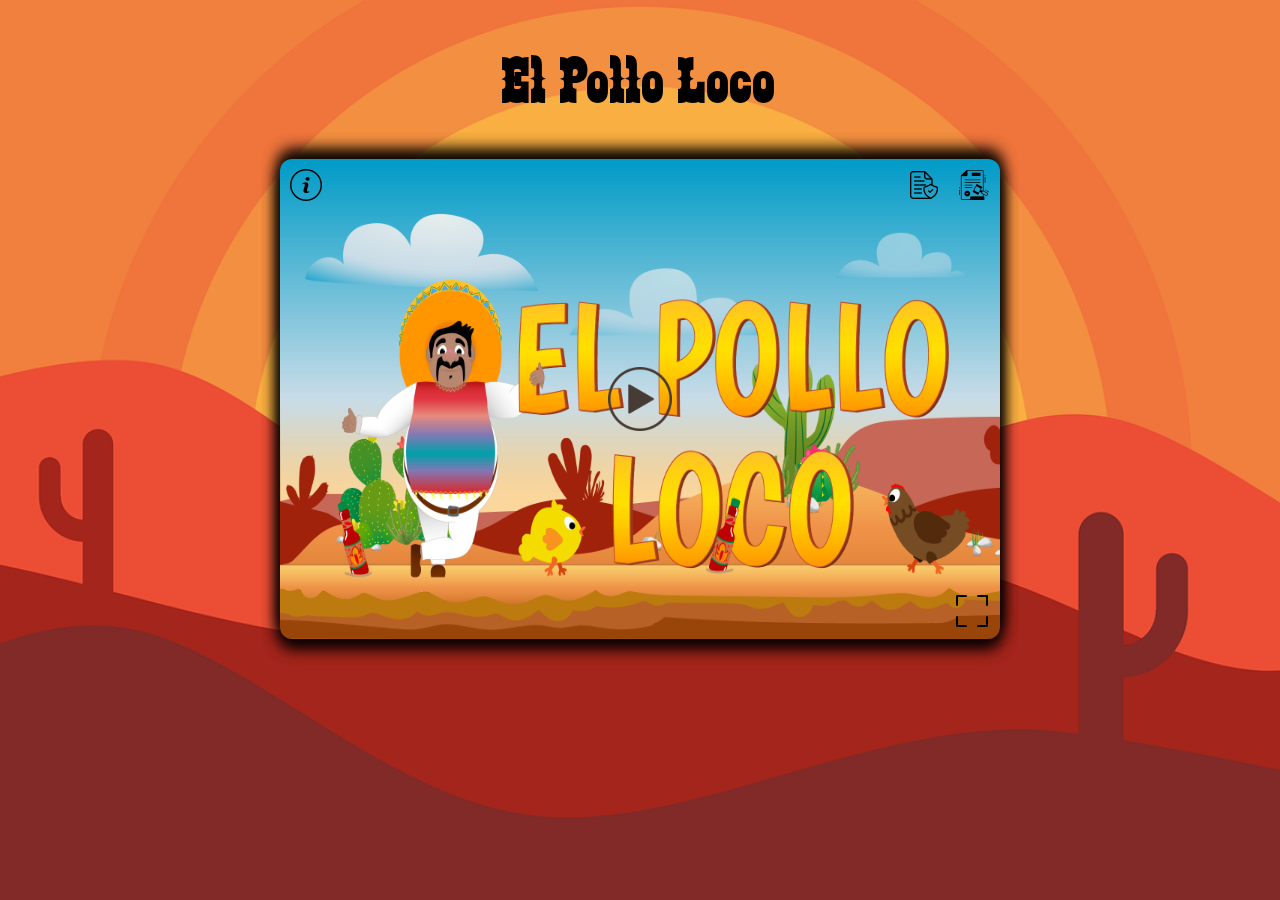
<file: index.html>
<!DOCTYPE html>
<html lang="en" translate="no">
  <head>
    <meta charset="UTF-8" />
    <meta name="viewport" content="width=device-width, initial-scale=1.0" />
    <link rel="icon" type="image/x-icon" href="./img/icons/logo-1.png" />
    <link rel="stylesheet" href="style.css" />
    <title>El Pollo Loco</title>
    <script src="models/drawable-object.class.js"></script>
    <script src="models/movable-object.class.js"></script>
    <script src="models/throwable-object.class.js"></script>
    <script src="models/audioManager.class.js"></script>
    <script src="models/status-bar.class.js"></script>
    <script src="models/background-object.class.js"></script>
    <script src="models/character.class.js"></script>
    <script src="models/chicken.class.js"></script>
    <script src="models/baby-chicken.class.js"></script>
    <script src="models/endboss.class.js"></script>
    <script src="models/cloud.class.js"></script>
    <script src="models/coin.class.js"></script>
    <script src="models/bottle.class.js"></script>
    <script src="models/world.class.js"></script>
    <script src="models/keyboard.class.js"></script>
    <script src="models/level.class.js"></script>
    <script src="levels/level1.js"></script>
    <script src="js/game.js"></script>
  </head>
  <body>
    <h1 id="headline">El Pollo Loco</h1>

    <div id="fullscreen">
      <canvas id="canvas" width="720px" height="480px"></canvas>

      <img
        id="startScreen"
        src="img/9_intro_outro_screens/start/startscreen_1.png"
        alt="START-SCREEN"
      />

      <img
        id="game-over-img"
        src="img/9_intro_outro_screens/game_over/game over.png"
        alt="LOSE-IMG"
        style="display: none"
      />

      <img
        id="win-img"
        src="img/9_intro_outro_screens/win/win_2.png"
        alt="WIN-IMG"
        style="display: none"
      />

      <img
        onclick="startGame()"
        id="play-btn"
        src="img/icons/play-btn.png"
        alt="PLAY-BTN"
      />

      <img
        id="fullscreen-btn"
        class="transform-btn"
        src="img/icons/fullscreen.png"
        alt="FULLSCREEN-BTN"
        onclick="toggleFullScreen()"
      />

      <img
        id="sound-btn"
        class="transform-btn"
        src="img/icons/sound.png"
        alt="SOUND-BTN"
        onclick="soundOff()"
        style="display: none"
      />
      <span id="sound-text" class="hover-text">Sound on</span>

      <img
        id="mute-btn"
        class="transform-btn"
        src="img/icons/mute.png"
        alt="MUTE-BTN"
        onclick="soundOn()"
        style="display: none"
      />
      <span id="mute-text" class="hover-text">Sound off</span>

      <img
        id="info-btn"
        class="transform-btn"
        src="img/icons/info.png"
        alt="INFO-BTN"
        onclick="openInfo()"
      />
      <span id="info-text" class="hover-text">Info</span>

      <img
        id="legal-notice-btn"
        class="transform-btn"
        src="img/icons/notice.png"
        alt="LEGAL-NOTICE-BTN"
        onclick="openLegalNotice()"
      />
      <span id="legal-notice-text" class="hover-text">Legal Notice</span>

      <img
        id="privacy-policity-btn"
        class="transform-btn"
        src="img/icons/policity.png"
        alt="PRIVACY-POLITICY-BTN"
        onclick="openPrivacyPolicity()"
      />
      <span id="privacy-policity-text" class="hover-text">Privacy Policy</span>

      <img id="restart-btn" style="display: none;"  onclick="startGame()" src="img/icons/restart-btn.png" alt="RESTART-BTN">
      <button id="home-btn" style="display: none;" onclick="setupHomeScreen()">HOME</button>

      <div id="info-container" onclick="closePopup()">
        <div id="info-content" onclick="doNotClose(event)">
          <h2>How to Play</h2>
          <ul>
            <li>
              Use <span style="color: brown">'ARROW KEYS'</span> to move the
              character.
            </li>
            <li>Press <span style="color: brown">'SPACE'</span> to jump.</li>
            <li>Collect coins to increase your score.</li>
            <li>Collect bottles to use as projectiles.</li>
            <li>
              Press <span style="color: brown">'D'</span> to throw a bottle at
              enemies.
            </li>
            <li>Survive the enemies, and defeat the endboss.</li>
          </ul>
          <button class="close-btn" onclick="closePopup()">Close</button>
        </div>
      </div>

      <div id="privacy-policity-container" onclick="closePopup()">
        <div id="privacy-policity-content" onclick="doNotClose(event)"></div>
      </div>

      <div id="legal-notice-container" onclick="closePopup()">
        <div id="legal-notice-content" onclick="doNotClose(event)"></div>
      </div>

      <div id="orientation-warning">
        <p>Turn your Device to play !</p>
        <img src="img/icons/phone.png" alt="TURN-LOGO" />
      </div>

      <!-- mobile buttons-->
      <img
        id="left-btn"
        style="display: none"
        src="img/icons/left-btn.png"
        alt="LEFT-BTN"
      />
      <img
        id="right-btn"
        style="display: none"
        src="img/icons/right-btn.png"
        alt="RIGHT-BTN"
      />
      <img
        id="jump-btn"
        style="display: none"
        src="img/icons/jump-btn.png"
        alt="JUMP-BTN"
      />
      <img
        id="throw-btn"
        style="display: none"
        src="img/icons/throw-btn.png"
        alt="THROW-BTN"
      />
    </div>
  </body>
</html>
</file>
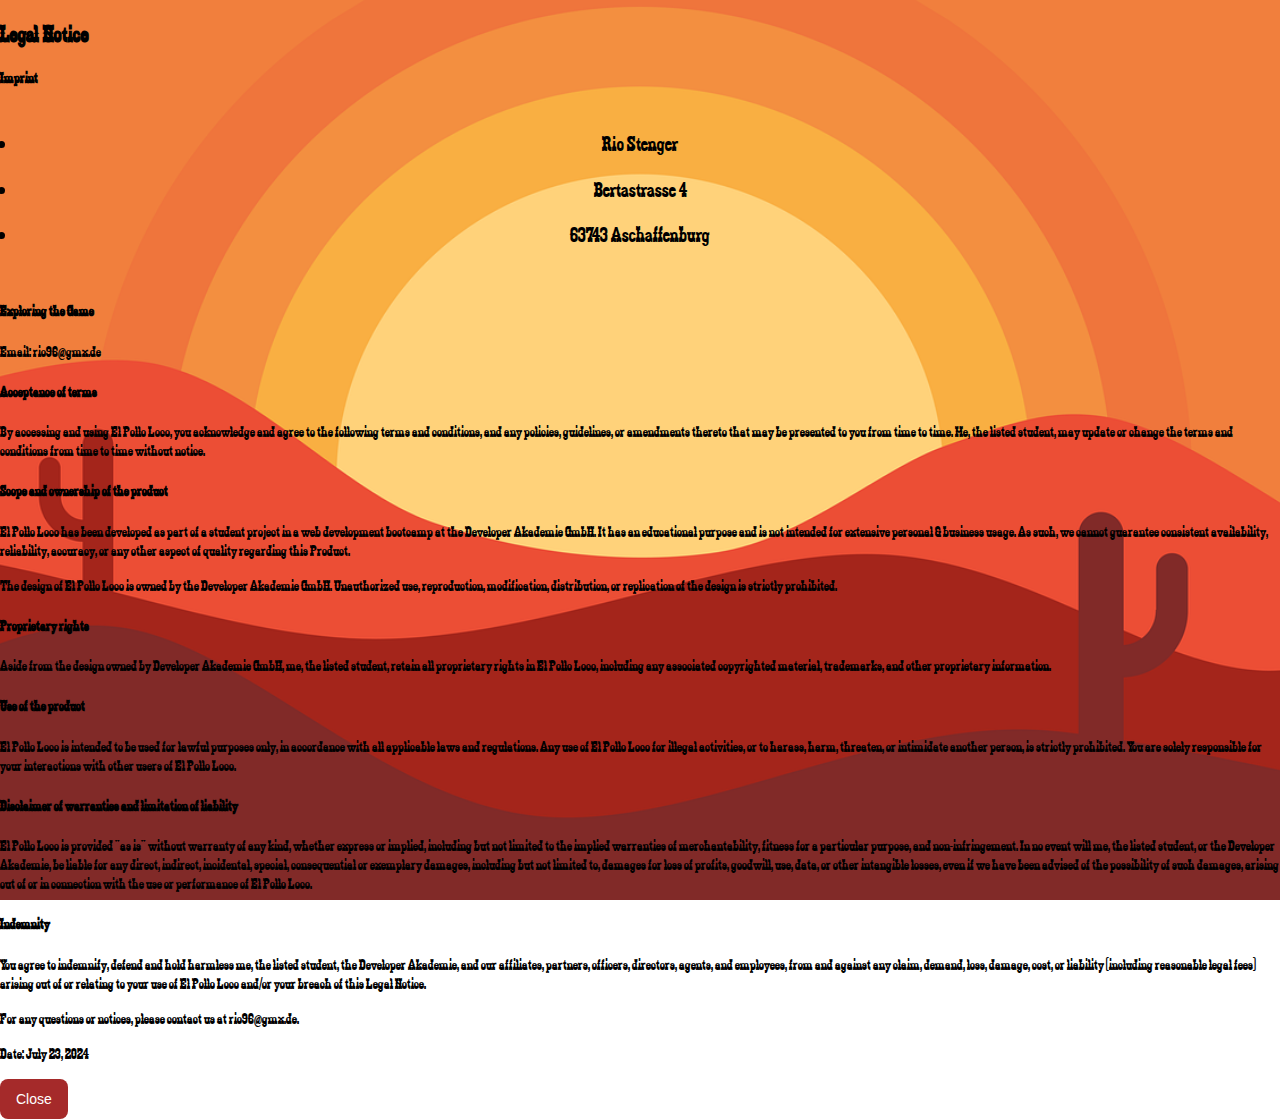
<file: legal-notice.html>
<!DOCTYPE html>
<html lang="de">
  <head>
    <meta charset="UTF-8" />
    <meta
      name="viewport"
      content="width=device-width, initial-scale=1.0, maximum-scale=1.0, user-scalable=no"
    />
    <link rel="icon" type="image/x-icon" href="./assets/img/logo.svg" />
    <title>Legal Notice</title>
    <link rel="stylesheet" href="style.css" />
  </head>
  <body>
    <div>
      <h2>Legal Notice</h2>

      <h4>Imprint</h4>
      <ul>
        <li>Rio Stenger</li>
        <li>Bertastrasse 4</li>
        <li>63743 Aschaffenburg</li>
      </ul>

      <h4><b>Exploring the Game</b></h4>
      <p>Email: rio96@gmx.de</p>

      <h4><b>Acceptance of terms</b></h4>
      <p>
        By accessing and using <a>El Pollo Loco</a>, you acknowledge and agree
        to the following terms and conditions, and any policies, guidelines, or
        amendments thereto that may be presented to you from time to time. Me,
        the listed student, may update or change the terms and conditions from
        time to time without notice.
      </p>

      <h4><b>Scope and ownership of the product</b></h4>
      <p>
        <a>El Pollo Loco</a> has been developed as part of a student project in
        a web development bootcamp at the <a>Developer Akademie GmbH</a>. It has
        an educational purpose and is not intended for extensive personal &
        business usage. As such, we cannot guarantee consistent availability,
        reliability, accuracy, or any other aspect of quality regarding this
        Product.
      </p>

      <p>
        The design of <a>El Pollo Loco</a> is owned by the
        <a>Developer Akademie GmbH</a>. Unauthorized use, reproduction,
        modification, distribution, or replication of the design is strictly
        prohibited.
      </p>

      <h4><b>Proprietary rights</b></h4>
      <p>
        Aside from the design owned by
        <a>Developer Akademie GmbH</a>, me, the listed student, retain all
        proprietary rights in El Pollo Loco, including any associated
        copyrighted material, trademarks, and other proprietary information.
      </p>

      <h4><b>Use of the product</b></h4>
      <p>
        <a>El Pollo Loco</a> is intended to be used for lawful purposes only, in
        accordance with all applicable laws and regulations. Any use of
        <a>El Pollo Loco</a> for illegal activities, or to harass, harm,
        threaten, or intimidate another person, is strictly prohibited. You are
        solely responsible for your interactions with other users of
        <a>El Pollo Loco</a>.
      </p>

      <h4><b>Disclaimer of warranties and limitation of liability</b></h4>
      <p>
        <a>El Pollo Loco</a> is provided "as is" without warranty of any kind,
        whether express or implied, including but not limited to the implied
        warranties of merchantability, fitness for a particular purpose, and
        non-infringement. In no event will me, the listed student, or the
        <a>Developer Akademie</a>, be liable for any direct, indirect,
        incidental, special, consequential or exemplary damages, including but
        not limited to, damages for loss of profits, goodwill, use, data, or
        other intangible losses, even if we have been advised of the possibility
        of such damages, arising out of or in connection with the use or
        performance of <a>El Pollo Loco</a>.
      </p>

      <h4><b>Indemnity</b></h4>
      <p>
        You agree to indemnify, defend and hold harmless me, the listed student,
        the <a>Developer Akademie</a>, and our affiliates, partners, officers,
        directors, agents, and employees, from and against any claim, demand,
        loss, damage, cost, or liability (including reasonable legal fees)
        arising out of or relating to your use of <a>El Pollo Loco</a> and/or
        your breach of this Legal Notice.
      </p>

      <p>For any questions or notices, please contact us at rio96@gmx.de.</p>

      <p>Date: July 23, 2024</p>
      <button class="close-btn" onclick="closePopup()">Close</button>
    </div>
  </body>
</html>
</file>
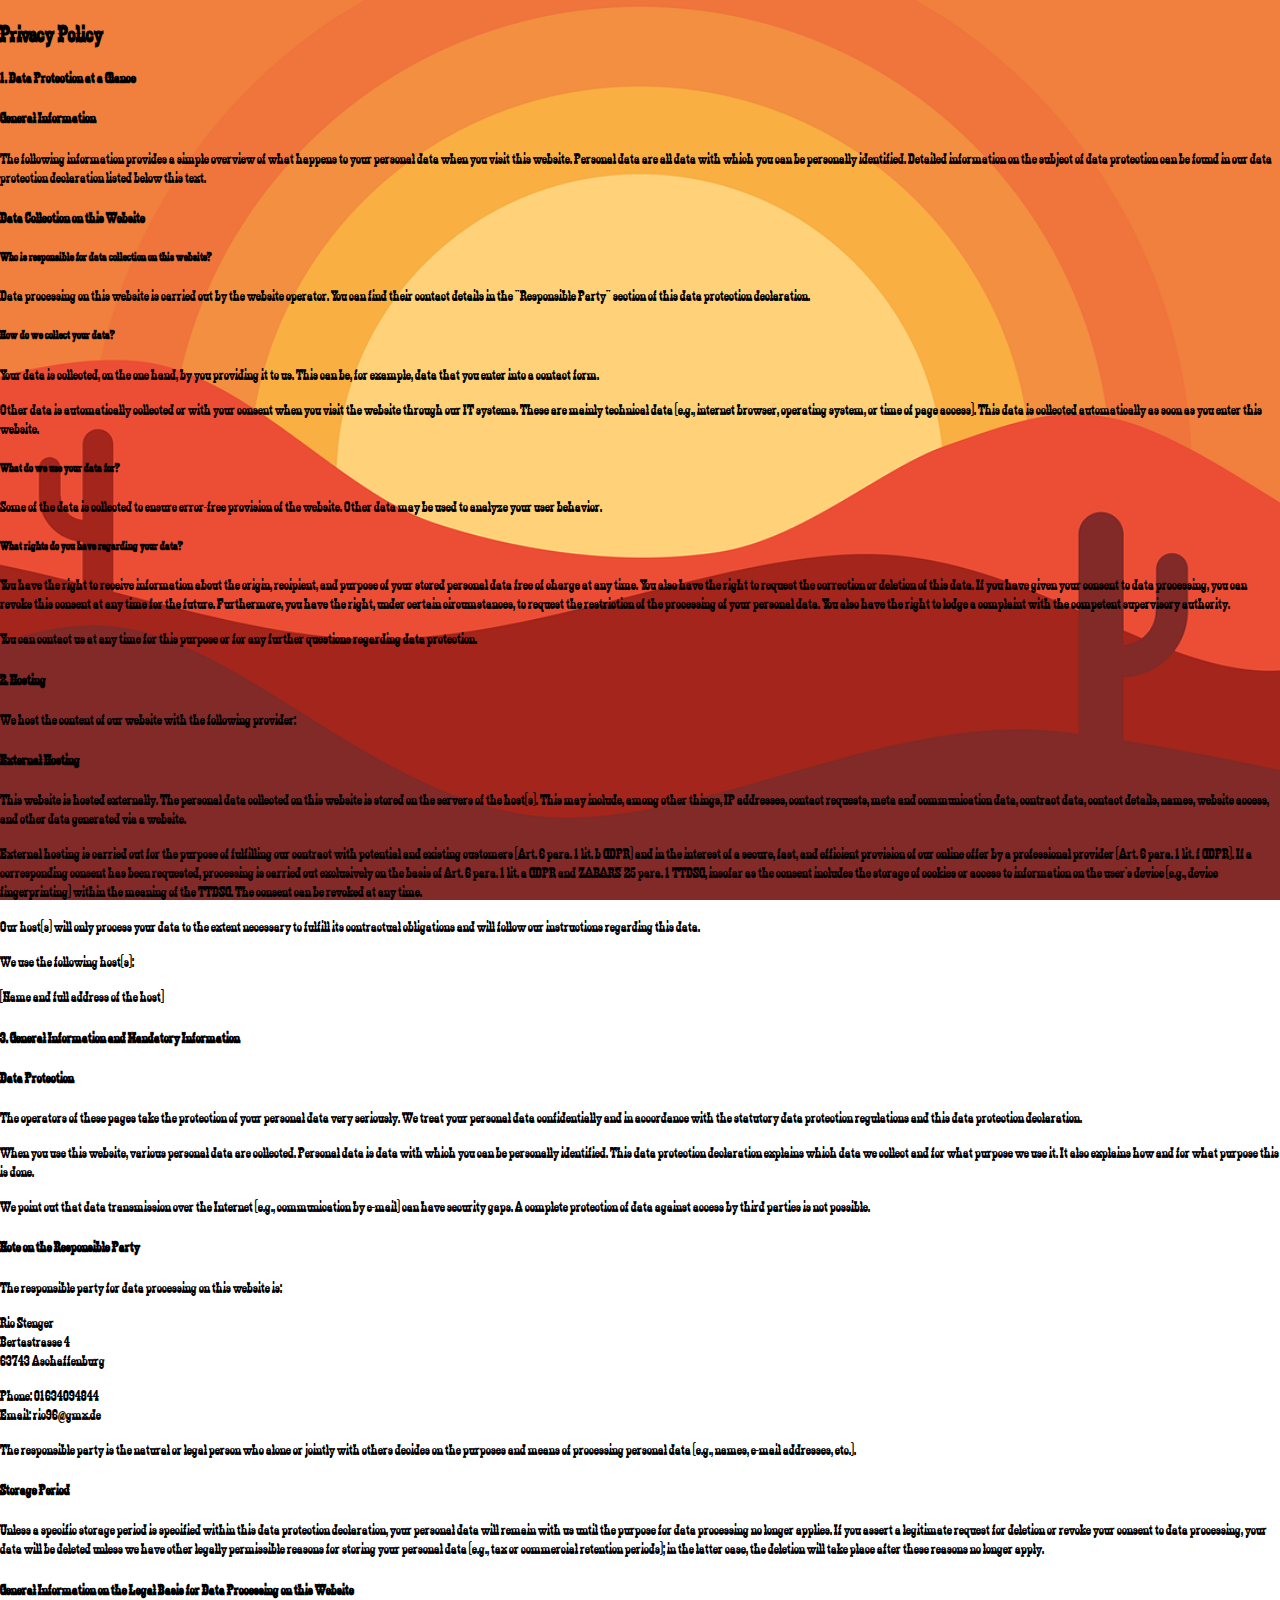
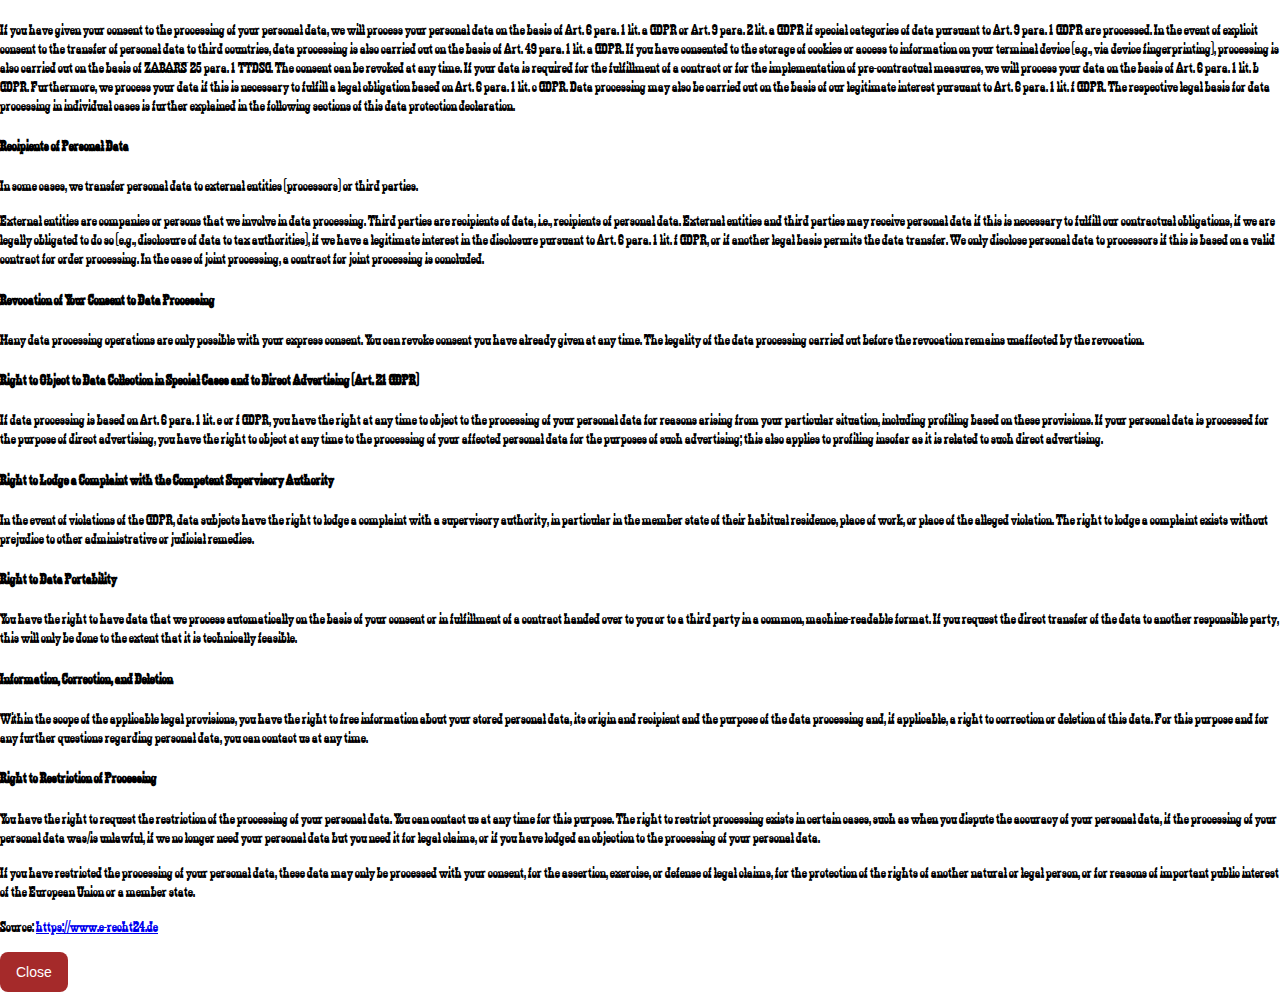
<file: privacy-policity.html>
<!DOCTYPE html>
<html lang="de">
  <head>
    <meta charset="UTF-8" />
    <meta
      name="viewport"
      content="width=device-width, initial-scale=1.0, maximum-scale=1.0, user-scalable=no"
    />
    <link rel="icon" type="image/x-icon" href="./assets/img/logo.svg" />
    <title>Privacy Policity</title>
    <link rel="stylesheet" href="style.css" />
  </head>
  <body>
    <div>
      <h2>Privacy Policy</h2>

      <h4>
        <b>1. Data Protection at a Glance</b>
      </h4>
      <h4>General Information</h4>
      <p>
        The following information provides a simple overview of what happens to
        your personal data when you visit this website. Personal data are all
        data with which you can be personally identified. Detailed information
        on the subject of data protection can be found in our data protection
        declaration listed below this text.
      </p>
      <h4>Data Collection on this Website</h4>
      <h5>Who is responsible for data collection on this website?</h5>
      <p>
        Data processing on this website is carried out by the website operator.
        You can find their contact details in the "Responsible Party" section of
        this data protection declaration.
      </p>
      <h5>How do we collect your data?</h5>
      <p>
        Your data is collected, on the one hand, by you providing it to us. This
        can be, for example, data that you enter into a contact form.
      </p>
      <p>
        Other data is automatically collected or with your consent when you
        visit the website through our IT systems. These are mainly technical
        data (e.g., internet browser, operating system, or time of page access).
        This data is collected automatically as soon as you enter this website.
      </p>
      <h5>What do we use your data for?</h5>
      <p>
        Some of the data is collected to ensure error-free provision of the
        website. Other data may be used to analyze your user behavior.
      </p>
      <h5>What rights do you have regarding your data?</h5>
      <p>
        You have the right to receive information about the origin, recipient,
        and purpose of your stored personal data free of charge at any time. You
        also have the right to request the correction or deletion of this data.
        If you have given your consent to data processing, you can revoke this
        consent at any time for the future. Furthermore, you have the right,
        under certain circumstances, to request the restriction of the
        processing of your personal data. You also have the right to lodge a
        complaint with the competent supervisory authority.
      </p>
      <p>
        You can contact us at any time for this purpose or for any further
        questions regarding data protection.
      </p>
      <h4><b>2. Hosting</b></h4>
      <p>We host the content of our website with the following provider:</p>
      <h4>External Hosting</h4>
      <p>
        This website is hosted externally. The personal data collected on this
        website is stored on the servers of the host(s). This may include, among
        other things, IP addresses, contact requests, meta and communication
        data, contract data, contact details, names, website access, and other
        data generated via a website.
      </p>
      <p>
        External hosting is carried out for the purpose of fulfilling our
        contract with potential and existing customers (Art. 6 para. 1 lit. b
        GDPR) and in the interest of a secure, fast, and efficient provision of
        our online offer by a professional provider (Art. 6 para. 1 lit. f
        GDPR). If a corresponding consent has been requested, processing is
        carried out exclusively on the basis of Art. 6 para. 1 lit. a GDPR and §
        25 para. 1 TTDSG, insofar as the consent includes the storage of cookies
        or access to information on the user's device (e.g., device
        fingerprinting) within the meaning of the TTDSG. The consent can be
        revoked at any time.
      </p>
      <p>
        Our host(s) will only process your data to the extent necessary to
        fulfill its contractual obligations and will follow our instructions
        regarding this data.
      </p>
      <p>We use the following host(s):</p>
      <p>&#91;Name and full address of the host&#93;</p>
      <h4><b>3. General Information and Mandatory Information</b></h4>
      <h4>Data Protection</h4>
      <p>
        The operators of these pages take the protection of your personal data
        very seriously. We treat your personal data confidentially and in
        accordance with the statutory data protection regulations and this data
        protection declaration.
      </p>
      <p>
        When you use this website, various personal data are collected. Personal
        data is data with which you can be personally identified. This data
        protection declaration explains which data we collect and for what
        purpose we use it. It also explains how and for what purpose this is
        done.
      </p>
      <p>
        We point out that data transmission over the Internet (e.g.,
        communication by e-mail) can have security gaps. A complete protection
        of data against access by third parties is not possible.
      </p>
      <h4>Note on the Responsible Party</h4>
      <p>The responsible party for data processing on this website is:</p>
      <p>
        Rio Stenger<br />
        Bertastrasse 4<br />
        63743 Aschaffenburg
      </p>
      <p>
        Phone: 01634094844<br />
        Email: rio96@gmx.de
      </p>
      <p>
        The responsible party is the natural or legal person who alone or
        jointly with others decides on the purposes and means of processing
        personal data (e.g., names, e-mail addresses, etc.).
      </p>
      <h4>Storage Period</h4>
      <p>
        Unless a specific storage period is specified within this data
        protection declaration, your personal data will remain with us until the
        purpose for data processing no longer applies. If you assert a
        legitimate request for deletion or revoke your consent to data
        processing, your data will be deleted unless we have other legally
        permissible reasons for storing your personal data (e.g., tax or
        commercial retention periods); in the latter case, the deletion will
        take place after these reasons no longer apply.
      </p>
      <h4>
        General Information on the Legal Basis for Data Processing on this
        Website
      </h4>
      <p>
        If you have given your consent to the processing of your personal data,
        we will process your personal data on the basis of Art. 6 para. 1 lit. a
        GDPR or Art. 9 para. 2 lit. a GDPR if special categories of data
        pursuant to Art. 9 para. 1 GDPR are processed. In the event of explicit
        consent to the transfer of personal data to third countries, data
        processing is also carried out on the basis of Art. 49 para. 1 lit. a
        GDPR. If you have consented to the storage of cookies or access to
        information on your terminal device (e.g., via device fingerprinting),
        processing is also carried out on the basis of § 25 para. 1 TTDSG. The
        consent can be revoked at any time. If your data is required for the
        fulfillment of a contract or for the implementation of pre-contractual
        measures, we will process your data on the basis of Art. 6 para. 1 lit.
        b GDPR. Furthermore, we process your data if this is necessary to
        fulfill a legal obligation based on Art. 6 para. 1 lit. c GDPR. Data
        processing may also be carried out on the basis of our legitimate
        interest pursuant to Art. 6 para. 1 lit. f GDPR. The respective legal
        basis for data processing in individual cases is further explained in
        the following sections of this data protection declaration.
      </p>
      <h4>Recipients of Personal Data</h4>
      <p>
        In some cases, we transfer personal data to external entities
        (processors) or third parties.
      </p>
      <p>
        External entities are companies or persons that we involve in data
        processing. Third parties are recipients of data, i.e., recipients of
        personal data. External entities and third parties may receive personal
        data if this is necessary to fulfill our contractual obligations, if we
        are legally obligated to do so (e.g., disclosure of data to tax
        authorities), if we have a legitimate interest in the disclosure
        pursuant to Art. 6 para. 1 lit. f GDPR, or if another legal basis
        permits the data transfer. We only disclose personal data to processors
        if this is based on a valid contract for order processing. In the case
        of joint processing, a contract for joint processing is concluded.
      </p>
      <h4>Revocation of Your Consent to Data Processing</h4>
      <p>
        Many data processing operations are only possible with your express
        consent. You can revoke consent you have already given at any time. The
        legality of the data processing carried out before the revocation
        remains unaffected by the revocation.
      </p>
      <h4>
        Right to Object to Data Collection in Special Cases and to Direct
        Advertising (Art. 21 GDPR)
      </h4>
      <p>
        If data processing is based on Art. 6 para. 1 lit. e or f GDPR, you have
        the right at any time to object to the processing of your personal data
        for reasons arising from your particular situation, including profiling
        based on these provisions. If your personal data is processed for the
        purpose of direct advertising, you have the right to object at any time
        to the processing of your affected personal data for the purposes of
        such advertising; this also applies to profiling insofar as it is
        related to such direct advertising.
      </p>
      <h4>
        Right to Lodge a Complaint with the Competent Supervisory Authority
      </h4>
      <p>
        In the event of violations of the GDPR, data subjects have the right to
        lodge a complaint with a supervisory authority, in particular in the
        member state of their habitual residence, place of work, or place of the
        alleged violation. The right to lodge a complaint exists without
        prejudice to other administrative or judicial remedies.
      </p>
      <h4>Right to Data Portability</h4>
      <p>
        You have the right to have data that we process automatically on the
        basis of your consent or in fulfillment of a contract handed over to you
        or to a third party in a common, machine-readable format. If you request
        the direct transfer of the data to another responsible party, this will
        only be done to the extent that it is technically feasible.
      </p>
      <h4>Information, Correction, and Deletion</h4>
      <p>
        Within the scope of the applicable legal provisions, you have the right
        to free information about your stored personal data, its origin and
        recipient and the purpose of the data processing and, if applicable, a
        right to correction or deletion of this data. For this purpose and for
        any further questions regarding personal data, you can contact us at any
        time.
      </p>
      <h4>Right to Restriction of Processing</h4>
      <p>
        You have the right to request the restriction of the processing of your
        personal data. You can contact us at any time for this purpose. The
        right to restrict processing exists in certain cases, such as when you
        dispute the accuracy of your personal data, if the processing of your
        personal data was/is unlawful, if we no longer need your personal data
        but you need it for legal claims, or if you have lodged an objection to
        the processing of your personal data.
      </p>
      <p>
        If you have restricted the processing of your personal data, these data
        may only be processed with your consent, for the assertion, exercise, or
        defense of legal claims, for the protection of the rights of another
        natural or legal person, or for reasons of important public interest of
        the European Union or a member state.
      </p>
      <p>
        Source: <a href="https://www.e-recht24.de">https://www.e-recht24.de</a>
      </p>
      <button class="close-btn" onclick="closePopup()">Close</button>
    </div>
  </body>
</html>
</file>
<file: style.css>
@font-face {
  font-family: "zabars";
  src: url("fonts/zabars.ttf") format("truetype");
}

body {
  display: flex;
  flex-direction: column;
  align-items: center;
  background-image: url(img/background.png);
  background-repeat: no-repeat;
  background-position: center;
  background-size: cover;
  background-attachment: fixed;
  font-family: "zabars", Arial, Helvetica, sans-serif;
  margin: 0;
  min-height: 100vh;
}

h1 {
  font-size: 64px;
  letter-spacing: 3px;
  text-align: center;
}

canvas {
  background-color: black;
  display: block;
  border-radius: 12px;
  box-shadow: 0 8px 16px rgba(0, 0, 0, 0.8), 0 -8px 16px rgba(0, 0, 0, 0.8);
  width: 100%;
  height: 100%;
}

#fullscreen {
  position: relative;
  height: 100%;
}

#startScreen {
  position: absolute;
  top: 50%;
  left: 50%;
  transform: translate(-50%, -50%);
  width: 100%;
  height: 100%;
  display: block;
  z-index: 10;
  border-radius: 12px;
  box-shadow: 0 8px 16px rgba(0, 0, 0, 0.8), 0 -8px 16px rgba(0, 0, 0, 0.8);
}

#game-over-img,
#win-img {
  position: absolute;
  top: 50%;
  left: 50%;
  transform: translate(-50%, -50%);
  width: 100%;
  height: 100%;
  display: block;
  z-index: 10;
  border-radius: 12px;
}

#play-btn, #restart-btn {
  position: absolute;
  z-index: 9999;
  height: 64px;
  width: 64px;
  top: 50%;
  left: 50%;
  transform: translate(-50%, -50%);
  cursor: pointer;
  transition: transform 0.3s, filter 0.3s;
  filter: brightness(0.8);
}

#play-btn:hover {
  transform: translate(-50%, -50%) scale(1.2);
  filter: brightness(0);
}

#restart-btn:hover{
  transform: translate(-50%, -50%) scale(1.2);
  filter: brightness(0.5);
}

#home-btn{
  position: absolute;
  z-index: 9999;
  font-size: 36px;
  font-weight: 700;
  padding: 5px 10px;
  bottom: 12px;
  left: 12px;
  cursor: pointer;
  background-color: rgba(184, 135, 11, 0.182);
  border-radius: 10px;
  font-family: "zabars", Arial, Helvetica, sans-serif;
  letter-spacing: 3px;
}

#home-btn:hover{
  background-color: rgba(184, 135, 11, 0.701);
}

.transform-btn:hover {
  transform: scale(1.2);
}

#fullscreen-btn {
  position: absolute;
  bottom: 12px;
  right: 12px;
  z-index: 100;
  cursor: pointer;
  height: 32px;
  width: 32px;
}

#mute-btn {
  position: absolute;
  top: 12px;
  left: 48%;
  z-index: 100;
  cursor: pointer;
  height: 28px;
  width: 28px;
}

#sound-btn {
  position: absolute;
  top: 10px;
  left: 48%;
  z-index: 100;
  cursor: pointer;
  height: 32px;
  width: 32px;
}

#info-btn {
  position: absolute;
  top: 10px;
  left: 10px;
  z-index: 100;
  cursor: pointer;
  height: 32px;
  width: 32px;
}

#legal-notice-btn {
  position: absolute;
  top: 10px;
  right: 10px;
  z-index: 100;
  cursor: pointer;
  height: 32px;
  width: 32px;
}

#privacy-policity-btn {
  position: absolute;
  top: 10px;
  right: 60px;
  z-index: 100;
  cursor: pointer;
  height: 32px;
  width: 32px;
}

#sound-btn:hover + #sound-text,
#mute-btn:hover + #mute-text,
#legal-notice-btn:hover + #legal-notice-text,
#info-btn:hover + #info-text,
#privacy-policity-btn:hover + #privacy-policity-text {
  opacity: 1;
}

.hover-text {
  position: absolute;
  transform: translateY(50px);
  background-color: rgba(0, 0, 0, 0.7);
  color: white;
  padding: 5px 10px;
  border-radius: 5px;
  opacity: 0;
  transition: opacity 0.3s ease;
  pointer-events: none;
  z-index: 1002;
}

#sound-text,
#mute-text {
  top: 10px;
  left: 50%;
  transform: translate(-50%, -50%);
}

#legal-notice-text {
  top: 10px;
  right: 10px;
}

#info-text {
  top: 10px;
  left: 10px;
}

#privacy-policity-text {
  top: 10px;
  right: 10px;
}

#legal-notice-container,
#privacy-policity-container,
#info-container {
  display: none;
  position: fixed;
  top: 0;
  left: 0;
  width: 100%;
  height: 100%;
  background: rgba(0, 0, 0, 0.7);
  justify-content: center;
  align-items: center;
  z-index: 9999;
}

#legal-notice-content,
#privacy-policity-content {
  background: rgba(255, 200, 150, 0.9);
  color: black;
  padding: 20px;
  border-radius: 12px;
  text-align: center;
  box-shadow: 0 4px 8px rgba(0, 0, 0, 0.3), 0 6px 20px rgba(0, 0, 0, 0.19);
  animation: fadeIn 0.5s ease-in-out;
  font-size: 24px;
  width: 50%;
  height: 60%;
  position: absolute;
  top: 20%;
  left: 25%;
  container-type: inline-size;
  overflow-x: hidden;
  overflow-y: auto;
  font-size: x-large;
  scrollbar-width: thin;
  scrollbar-color: rgba(0, 0, 0, 0.8) rgba(255, 255, 255, 0.8);
}

#info-content {
  background: rgba(255, 200, 150, 0.9);
  color: black;
  padding: 20px;
  border-radius: 12px;
  text-align: center;
  box-shadow: 0 4px 8px rgba(0, 0, 0, 0.3), 0 6px 20px rgba(0, 0, 0, 0.19);
  animation: fadeIn 0.5s ease-in-out;
  font-size: 24px;
}

ul {
  padding: 18px;
  text-align: center;
}

li {
  font-size: 22px;
  margin-bottom: 10px;
  line-height: 1.6;
}

.close-btn {
  background-color: brown;
  border-radius: 8px;
  border-style: none;
  box-sizing: border-box;
  color: #ffffff;
  cursor: pointer;
  display: inline-block;
  font-family: "Haas Grot Text R Web", "Helvetica Neue", Helvetica, Arial,
    sans-serif;
  font-size: 14px;
  font-weight: 500;
  height: 40px;
  line-height: 20px;
  list-style: none;
  margin: 0;
  outline: none;
  padding: 10px 16px;
  position: relative;
  text-align: center;
  text-decoration: none;
  transition: color 100ms;
  vertical-align: baseline;
  user-select: none;
  -webkit-user-select: none;
  touch-action: manipulation;
}

.close-btn:hover {
  background-color: rgba(165, 42, 42, 0.667);
}


@keyframes fadeIn {
  from {
    opacity: 0;
    transform: scale(0.8);
  }
  to {
    opacity: 1;
    transform: scale(1);
  }
}


/* Overlay for orientation warning */
#orientation-warning {
  display: none;
  position: fixed;
  top: 0;
  left: 0;
  width: 100%;
  height: 100%;
  background-color: rgba(0, 0, 0, 0.9);
  color: white;
  font-size: 28px;
  text-align: center;
  justify-content: center;
  align-items: center;
  flex-direction: column;
  z-index: 9999;
}

#orientation-warning p {
  margin: 0;
  padding: 20px;
}


/* SMARTPHONE */
@media only screen and (max-width: 760px) {
  #fullscreen,
  canvas,
  #startScreen,
  #game-over-img,
  #win-img {
    width: 100% !important;
  }

  #fullscreen-btn {
    display: none;
  }
}

@media only screen and (max-height: 480px) {
  #fullscreen,
  canvas,
  #startScreen,
  #game-over-img,
  #win-img {
    height: 100vh !important;
    border-radius: 0;
  }

  #headline {
    display: none;
  }
  
  #info-content{
    display: flex;
  }
}

@media only screen and (max-width: 1180px) {
  #left-btn {
    display: flex !important;
    position: absolute;
    bottom: 12px;
    left: 12px;
    z-index: 100;
  }

  #right-btn {
    display: flex !important;
    position: absolute;
    bottom: 12px;
    left: 82px;
    z-index: 100;
  }

  #jump-btn {
    display: flex !important;
    position: absolute;
    bottom: 12px;
    right: 82px;
    z-index: 100;
  }

  #throw-btn {
    display: flex !important;
    position: absolute;
    bottom: 18px;
    right: 14px;
    z-index: 100;
  }
  
  #fullscreen-btn {
    display: none;
  }

  #home-btn{
    bottom: 12px;
    left: 50%;
    transform: translate(-50%, 0);
    cursor: pointer;
    background-color: rgba(184, 135, 11, 0.182);
    border-radius: 10px;
    font-family: "zabars", Arial, Helvetica, sans-serif;
    letter-spacing: 3px;
  }
}
</file>
